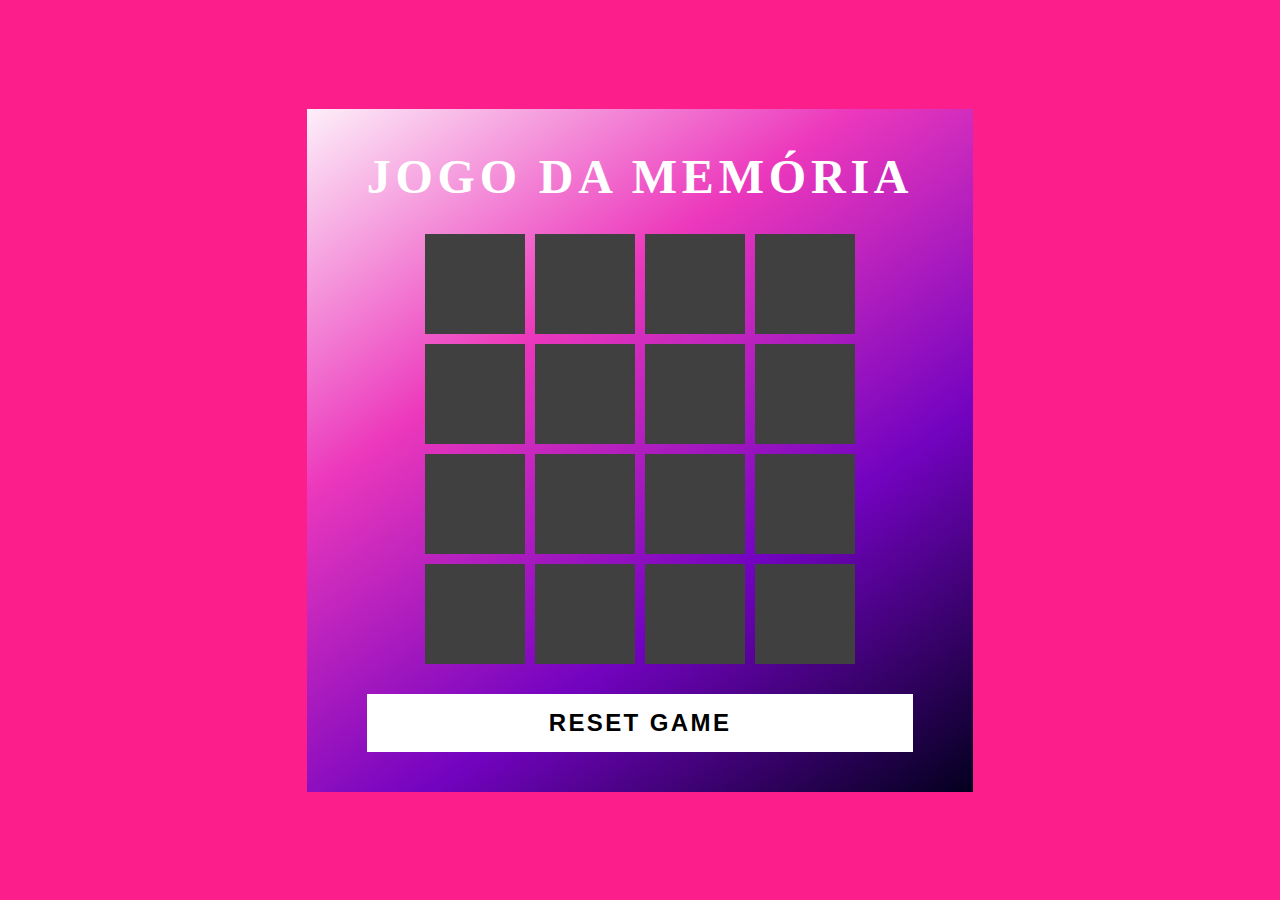
<file: Desafios/Jogo da Memoria/index.html>
<!DOCTYPE html>
<html lang="en">
  <head>
    <meta charset="UTF-8" />
    <meta name="viewport" content="width=device-width, initial-scale=1.0" />
    <title>Jogo da Memória</title>
    <link rel="stylesheet" href="./src/css/reset.css" />
    <link rel="stylesheet" href="./src/css/main.css" />
  </head>
  <body>
    <div class="container">
      <h2>JOGO DA MEMÓRIA</h2>
      <div class="game"></div>
      <div class="msg"></div>

      <button class="reset" onclick="window.location.reload()">
        RESET GAME
      </button>
    </div>

    <script src="./src/js/engine.js"></script>
  </body>
</html>
</file>
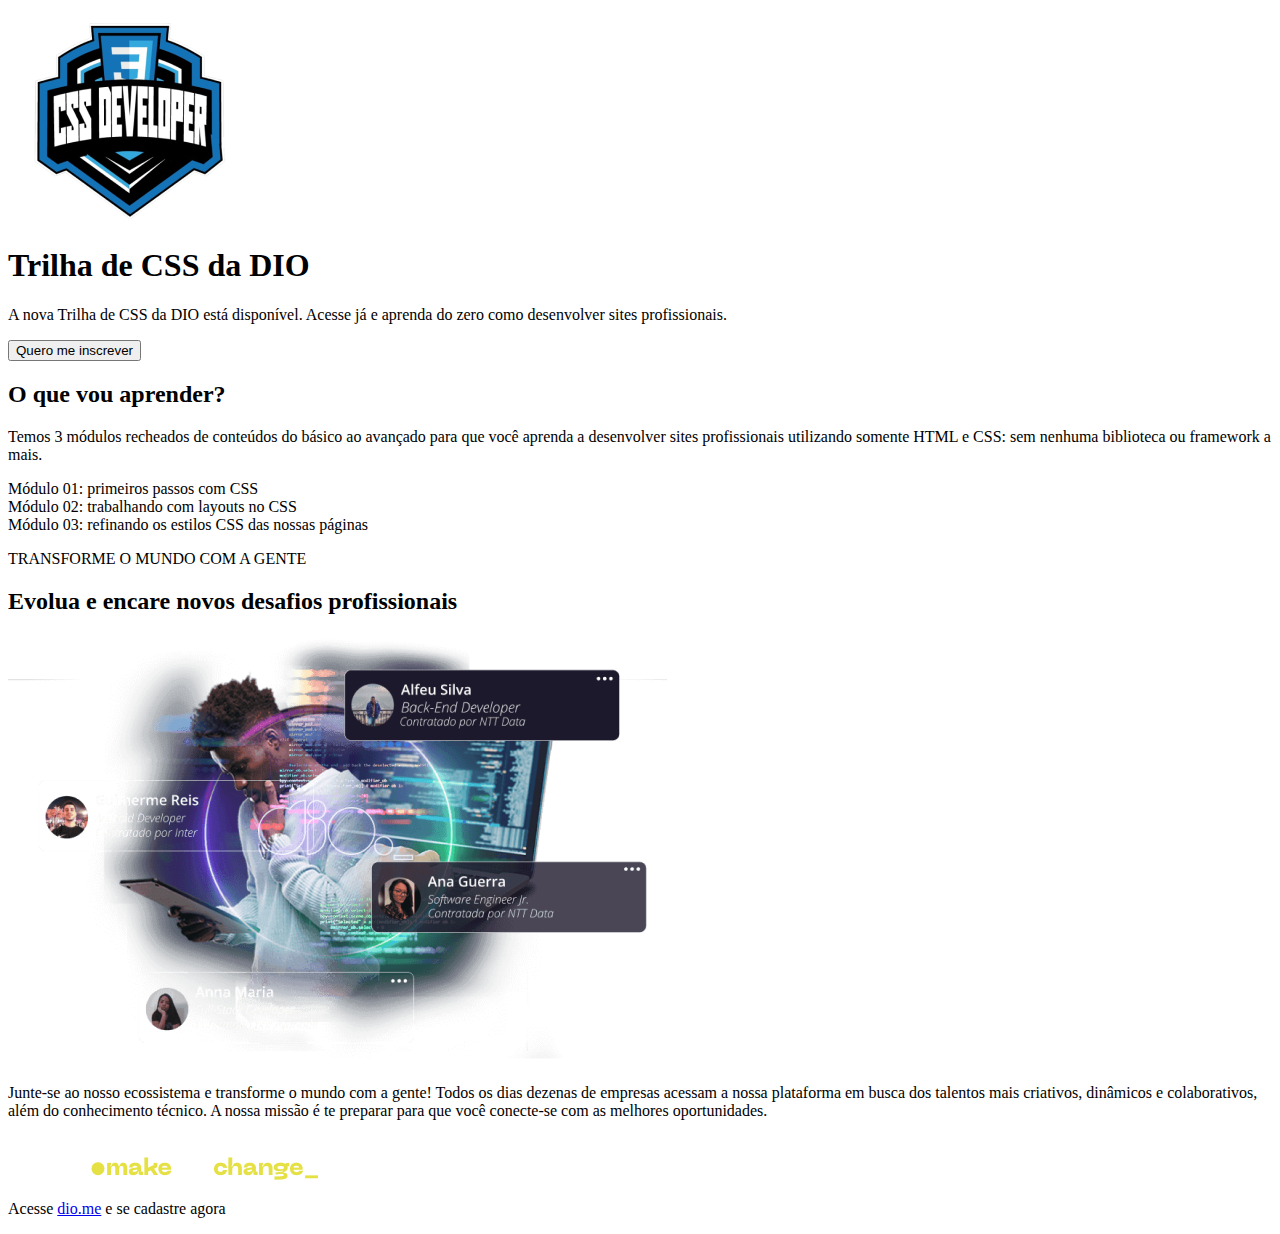
<file: Desafios/trilha-css-desafio-01-main/index.html>
<!DOCTYPE html>
<html lang="en">
<head>
  <meta charset="UTF-8">
  <meta http-equiv="X-UA-Compatible" content="IE=edge">
  <meta name="viewport" content="width=device-width, initial-scale=1.0">
  <title>Trilha de CSS - DIO</title>
</head>
<body>
  <header class="banner">
    <div class="banner-content">
      <div class="logo">
        <img src="assets/images/logo.png" title="Logotipo Trilha de CSS DIO" alt="Logotipo Trilha de CSS DIO">
      </div>
      <h1>Trilha de CSS da DIO</h1>
      <p>A nova Trilha de CSS da DIO está disponível. Acesse já e aprenda do zero como desenvolver sites profissionais.</p>
      <button>Quero me inscrever</button>
    </div>
  </header>
  <main>
    <section id="course-content">
      <h2>O que vou aprender?</h2>
      <p>
        Temos 3 módulos recheados de conteúdos do básico ao avançado para que você aprenda a 
        desenvolver sites profissionais utilizando somente HTML e CSS: sem nenhuma biblioteca ou framework a mais.
      </p>
      <div class="modules-list">
        <div class="module">
          <span>Módulo 01:</span> primeiros passos com CSS
        </div>
        <div class="module">
          <span>Módulo 02:</span> trabalhando com layouts no CSS
        </div>
        <div class="module">
          <span>Módulo 03:</span> refinando os estilos CSS das nossas páginas
        </div>
      </div>
    </section>
    <section id="transform-world">
      <p>TRANSFORME O MUNDO COM A GENTE</p>
    </section>
    <section id="professional-challenges">
      <h2>Evolua e encare novos desafios profissionais</h2>
      <img src="assets/images/professional-challenges.png" title="Homem lendo depoimentos em um tablet" alt="Homem lendo depoimentos em um tablet">
      <p>
        Junte-se ao nosso ecossistema e transforme o mundo com a gente! Todos os dias dezenas de empresas 
        acessam a nossa plataforma em busca dos talentos mais criativos, dinâmicos e colaborativos, 
        além do conhecimento técnico. 
        A nossa missão é te preparar para que você conecte-se com as melhores oportunidades.
      </p>
    </section>
  </main>
  <footer>
    <img class="dio-logo" src="assets/images/dio-logo.png" title="Logotipo DIO com o texto make the change" alt="Logotipo DIO com o texto make the change">
    <p>Acesse <a href="https://dio.me">dio.me</a> e se cadastre agora</p>
  </footer>
</body>
</html>
</file>
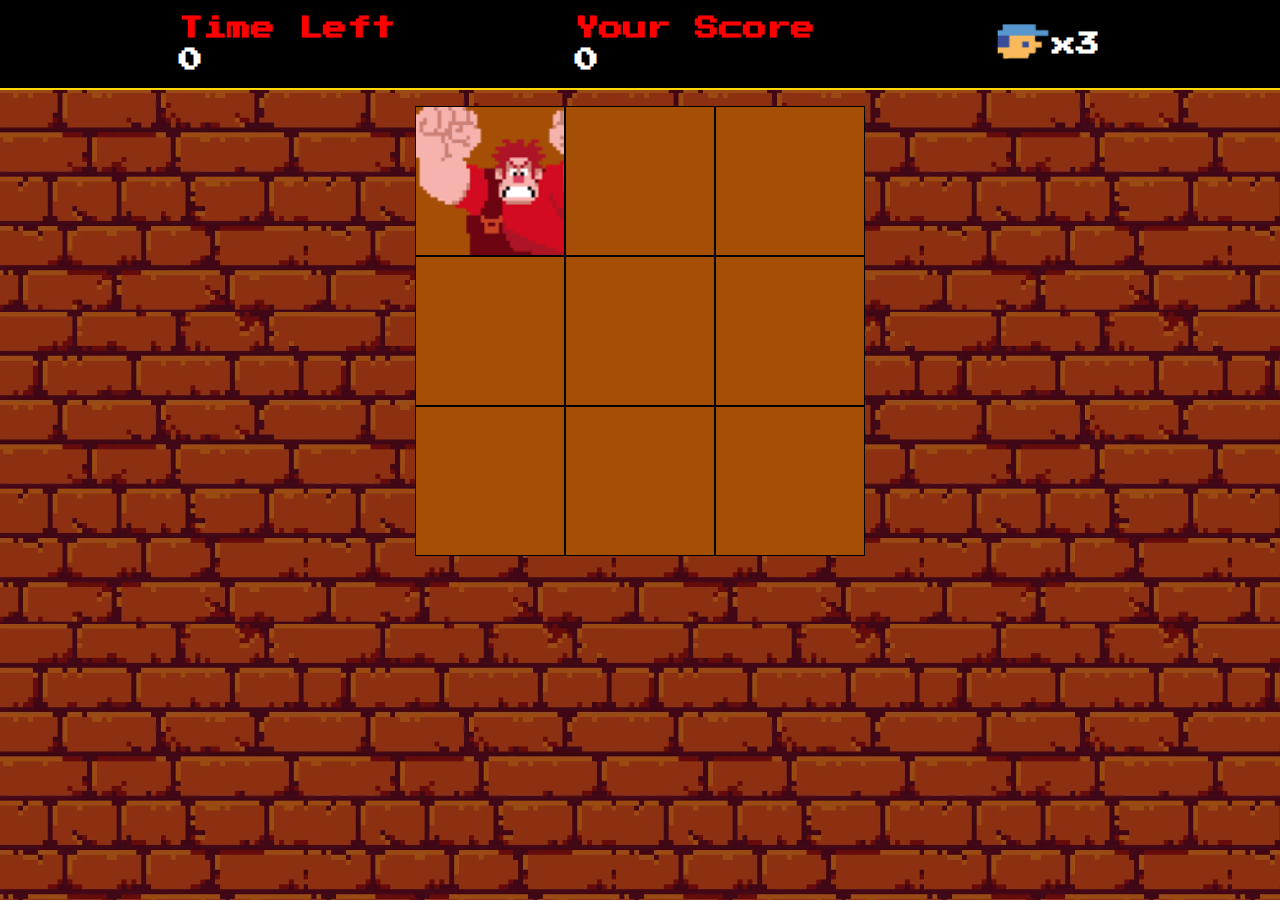
<file: Desafios/desafio_detona_ralph/index .html>
<!DOCTYPE html>
<html lang="pt-BR">

<head>
    <!-- settings -->
    <meta charset="UTF-8" />
    <meta name="viewport" content="width=device-width, initial-scale=1.0" />
    <title>Detona Ralph</title>

    <!-- fonts -->
    <link rel="preconnect" href="https://fonts.googleapis.com" />
    <link rel="preconnect" href="https://fonts.gstatic.com" crossorigin />
    <link href="https://fonts.googleapis.com/css2?family=Press+Start+2P&display=swap" rel="stylesheet" />

    <!-- styles -->
    <link rel="stylesheet" href="./src/styles/reset.css" />
    <link rel="stylesheet" href="./src/styles/main.css" />
</head>

<body>
    <div class="container">
        <div class="menu">
            <div class="menu-time">
                <h2 class="title">Time Left</h2>
                <h2 id="time-left">0</h2>
            </div>
            <div class="menu-score">
                <h2 class="title">Your Score</h2>
                <h2 id="score">0</h2>
            </div>
            <div class="menu-lives">
                <img src="./src/images/player.png" alt="imagem do jogador" height="50px">
                <h2>x3</h2>
            </div>
        </div>

        <div class="panel">
            <div class="panel-row">
                <div class="square enemy" id="1"></div>
                <div class="square" id="2"></div>
                <div class="square" id="3"></div>
            </div>

            <div class="panel-row">
                <div class="square" id="4"></div>
                <div class="square" id="5"></div>
                <div class="square" id="6"></div>
            </div>

            <div class="panel-row">
                <div class="square" id="7"></div>
                <div class="square" id="8"></div>
                <div class="square" id="9"></div>
            </div>
        </div>
    </div>

    <script prefer src="./src/scripts/engine.js"></script>
</body>

</html>
</file>
<file: Desafios/Jogo da Memoria/src/css/main.css>
@import url("https://fonts.googleapis.com/css2?family=Butcherman&display=swap");

body {
  display: flex;
  justify-content: center;
  align-items: center;
  min-height: 100vh;
  background: #fc1e8a;
  user-select: none;
}

.container {
  display: flex;
  flex-direction: column;
  justify-content: center;
  align-items: center;
  gap: 30px;
  background: linear-gradient(325deg, #03001e, #7303c0, #ec38bc, #fdeff9);
  padding: 40px 60px;
}

h2 {
  font-size: 3em;
  color: #fff;
  text-transform: uppercase;
  letter-spacing: 0.1em;
}

.reset {
  padding: 15px 20px;
  width: 100%;
  color: #000;
  background-color: #fff;
  border: none;
  font-size: 1.5em;
  letter-spacing: 0.1em;
  text-transform: uppercase;
  cursor: pointer;
  font-weight: 600;
}

.reset:focus {
  color: #ec38bc;
  background-color: #262809;
}

.game {
  display: flex;
  width: 430px;
  height: 430px;
  flex-wrap: wrap;
  gap: 10px;
  transform-style: preserve-3d;
  perspective: 500px;
}

.item {
  display: flex;
  position: relative;
  width: 100px;
  height: 100px;
  align-items: center;
  justify-content: center;
  background-color: #fff;
  font-size: 3em;
  transform: rotateY(180deg);
  transition: 0.25s;
}

.item::after {
  content: "";
  position: absolute;
  inset: 0;
  background: #404040;
  /* opacity: 0.85; */
  transition: 0.25s;
  transform: rotateY(0deg);
  backface-visibility: hidden;
}

.item.boxOpen {
  transform: rotateY(0deg);
}

.boxOpen::after,
boxMatch::after {
  transform: rotateY(180deg);
}

.msg {
  font-family: "Butcherman", system-ui;
  text-align: center;
  display: flex;
  position: absolute;
  justify-content: center;
  align-items: center;
  font-size: 100px;
  height: 50vh;
  text-transform: uppercase;
  color: #fff;
  background-image: linear-gradient(-250deg, #ff00, #fffb00, #0ff, #0f0, #00f);
  background-size: auto auto;
  background-clip: border-box;
  background-size: 200% auto;
  -webkit-text-fill-color: transparent;
  -webkit-background-clip: text;
  -webkit-text-fill-color: transparent;
  animation: bgText 2.5s linear infinite;
}

@keyframes bgText {
  to {
    background-position: 200% center;
  }
}
</file>
<file: Desafios/desafio_detona_ralph/src/styles/main.css>
.container {
  display: flex;
  flex-direction: column;
  height: 100vh;
  background-image: url("../images/wall.png");
}

.title {
  color: #ff0000;
}

.menu {
  border-bottom: 2px solid #ffd700;
  display: flex;
  justify-content: space-evenly;
  align-items: center;

  height: 90px;
  width: 100%;
  background-color: rgb(0 0 0);
  color: #ffffff;
}

.menu-lives {
  display: flex;
  align-items: center;
  justify-content: center;
}

.menu-time h2:nth-child(2),
.menu-score h2:nth-child(2) {
  margin-top: 0.5rem;
}

.panel {
  margin-top: 1rem;
  display: flex;
  align-items: center;
  justify-content: center;
}

.square {
  height: 150px;
  width: 150px;
  border: 1px solid #000000;
  background-color: #a54e06;
}

.enemy {
  background-image: url("../images/ralph.png");
  background-size: cover;
}
</file>
